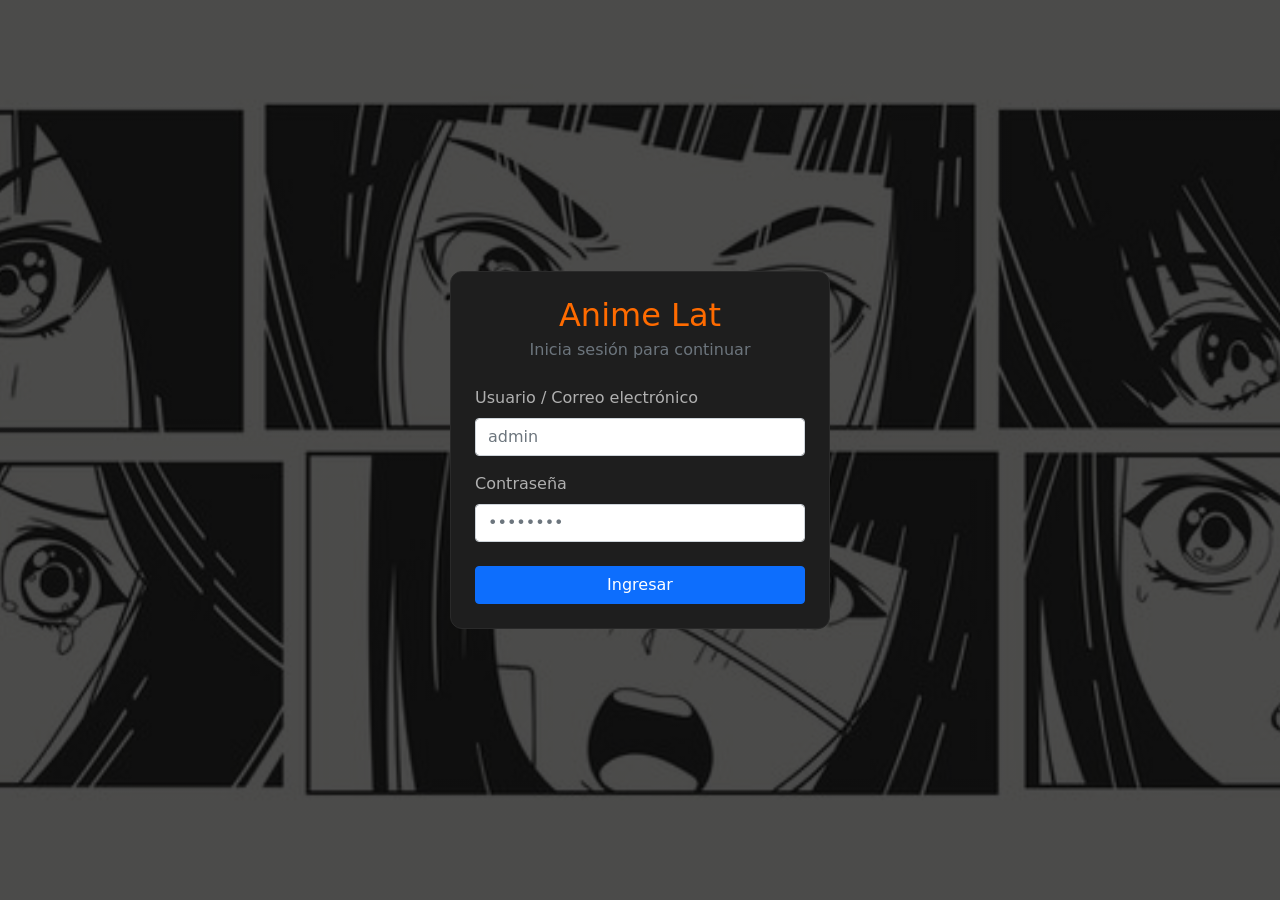
<file: index.html>
<!-- DATOS: 
Nombre: Ortega Plaza Diego
Cuatrimestre:6to
Carrera :Ing. Desarrollo de Software
Matricula: 2403230009
-->
<!DOCTYPE html>
<html lang="en">
<head>
    <meta charset="UTF-8">
    <meta name="viewport" content="width=device-width, initial-scale=1.0">
    <title>AnimeLat</title>
    <link rel="stylesheet" href="/bootstrap/css/bootstrap.min.css">
    <link rel="stylesheet" href="style.css">
</head>

<body>

    <!-- DIV: LOGIN-->
    <div id="loginContainer" style="display: block;">
        <div class="login-wrapper d-flex align-items-center justify-content-center">
            <div class="card login-card p-4">
                <h2 class="text-center mb-1">Anime Lat</h2>
                <p class="text-center text-secondary mb-4">Inicia sesión para continuar</p>

                <form id="formLogin" novalidate>
                    <div class="mb-3">
                        <label for="usuario" class="form-label">Usuario / Correo electrónico</label>
                        <input type="text" class="form-control" id="usuario" placeholder="admin">
                    </div>

                    <div class="mb-3">
                        <label for="contrasenia" class="form-label">Contraseña</label>
                        <input type="password" class="form-control" id="contrasenia" placeholder="••••••••">
                    </div>

                    <!-- Mensaje de error -->
                    <div id="loginError" class="alert alert-danger d-none" role="alert"></div>

                    <button type="submit" class="btn btn-primary w-100 mt-2">Ingresar</button>
                </form>
            </div>
        </div>
    </div>

    <!-- Modal para alertas de validacion -->
    <div class="modal fade" id="modalAlerta" tabindex="-1" aria-labelledby="modalAlertaLabel" aria-hidden="true">
        <div class="modal-dialog">
            <div class="modal-content">
                <div class="modal-header bg-warning-subtle">
                    <h5 class="modal-title text-warning-emphasis text-danger" id="modalAlertaLabel" >
                        Campos incompletos
                    </h5>
                    <button type="button" class="btn-close" data-bs-dismiss="modal" aria-label="Cerrar"></button>
                </div>
                <div class="modal-body">
                    <div class="alert alert-warning mb-0" id="modalAlertaBody" role="alert">
                    </div>
                </div>
                <div class="modal-footer">
                    <button type="button" class="btn btn-primary" data-bs-dismiss="modal">Entendido</button>
                </div>
            </div>
        </div>
    </div>

    <div id="appContainer" style="display: none;">

    <nav class="navbar navbar-expand-lg navbar-dark">
        <div class="container-fluid">

            <a class="navbar-brand" href="index.html">Anime Lat</a>

            <form id="formBusqueda" class="d-flex mx-auto" role="search">
                <input
                    id="busqueda"
                    class="form-control me-2"
                    type="search"
                    placeholder="Buscar..."
                >
                <button class="btn btn-outline-primary" type="submit">Buscar</button>
            </form>

            <!-- Boton hamburguesa -->
            <button
                class="navbar-toggler"
                type="button"
                data-bs-toggle="collapse"
                data-bs-target="#menu"
                aria-controls="menu"
                aria-expanded="false"
            >
                <span class="navbar-toggler-icon"></span>
            </button>

            <!-- Links de navegacion -->
            <div class="collapse navbar-collapse flex-grow-0" id="menu">
                <ul class="navbar-nav align-items-lg-center">
                    <li class="nav-item"><a class="nav-link" href="/index.html">Inicio</a></li>
                    <li class="nav-item"><a class="nav-link" href="/index.html">Catálogo</a></li>
                    <li class="nav-item"><a class="nav-link" href="#">Perfil</a></li>
                    <li class="nav-item">
                        <button id="btnLogout" class="btn btn-outline-light btn-sm ms-lg-3">Cerrar Sesión</button>
                    </li>
                </ul>
            </div>

        </div>
    </nav>


    <section class="hero bg-primary text-white text-center p-5">
        <div class="container">
            <h1>Página para los aficionados al anime.</h1>
            <p>Catálogo completo.</p>
            <button class="btn btn-light">Ver Más</button>
        </div>
    </section>


    <main class="container my-5">
        <div class="row">
            <section class="col-12">

                <h2 class="mb-4">Animes destacados</h2>

                <!-- Grid de las tarjetas: se genera dinámicamente vía fetch() en script.js -->
                <div class="row g-4" id="contenedorAnimes">
                    <!-- Aquí se inyectan las tarjetas con innerHTML -->
                </div>

            </section>
        </div>
    </main>


    <footer class="bg-dark text-white text-center p-4">
        <p class="mb-0">© 2026 Anime Lat</p>
    </footer>

    </div>

    <script src="/bootstrap/js/bootstrap.bundle.min.js"></script>
    <script src="script.js"></script>

</body>
</html>
</file>
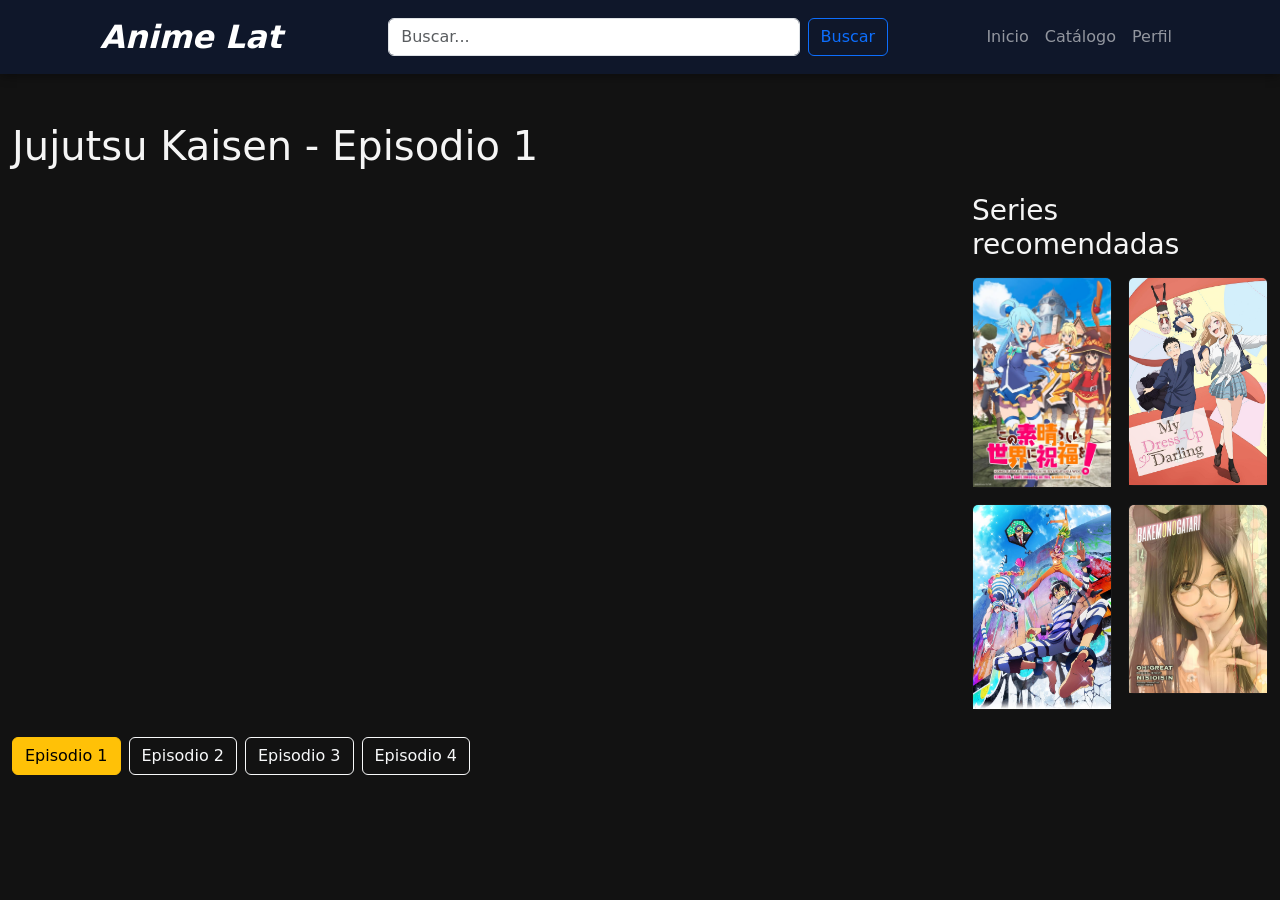
<file: Paginashtml/Jjk.html>
<!DOCTYPE html>
<html lang="en">
<head>
    <meta charset="UTF-8">
    <meta name="viewport" content="width=device-width, initial-scale=1.0">
    <title>AnimeLat</title>
    <link href="https://cdn.jsdelivr.net/npm/bootstrap@5.3.8/dist/css/bootstrap.min.css" rel="stylesheet">
    <link rel="stylesheet" href="/style.css">
</head>

<body>

    <nav class="navbar navbar-expand-lg navbar-dark">
        <div class="container-fluid">

            <a class="navbar-brand" href="/index.html">Anime Lat</a>

            <form id="formBusqueda" class="d-flex mx-auto" role="search">
                <input
                    id="busqueda"
                    class="form-control me-2"
                    type="search"
                    placeholder="Buscar..."
                >
                <button class="btn btn-outline-primary" type="submit">Buscar</button>
            </form>

            <!-- Botón hamburguesa (para pantallas pequeñas o cuando haga pequeña la pagina)-->
            <button
                class="navbar-toggler"
                type="button"
                data-bs-toggle="collapse"
                data-bs-target="#menu"
                aria-controls="menu"
                aria-expanded="false"
            >
                <span class="navbar-toggler-icon"></span>
            </button>

            <div class="collapse navbar-collapse flex-grow-0" id="menu">
                <ul class="navbar-nav">
                    <li class="nav-item"><a class="nav-link" href="/index.html">Inicio</a></li>
                    <li class="nav-item"><a class="nav-link" href="/index.html">Catálogo</a></li>
                    <li class="nav-item"><a class="nav-link" href="#">Perfil</a></li>
                </ul>
            </div>

        </div>
    </nav>


    <main class="container-fluid my-5">

        <h1 class="mb-4">Jujutsu Kaisen - Episodio 1</h1>

        <div class="row">

            <!-- ===== Reproductor y selector de episodios ===== -->
            <section class="col-lg-9">

                <!-- Reproductor 16:9 -->
                <div class="ratio ratio-16x9 mb-3">
                    <iframe
                        src="https://www.youtube.com/embed/t-9MGqUNFWA"
                        allowfullscreen>
                    </iframe>
                </div>

                <!-- Botones de episodios, el activo usa btn-warning, los demás btn-outline-light -->
                <div class="d-flex flex-wrap gap-2">
                    <button class="btn btn-warning">Episodio 1</button>
                    <button class="btn btn-outline-light">Episodio 2</button>
                    <button class="btn btn-outline-light">Episodio 3</button>
                    <button class="btn btn-outline-light">Episodio 4</button>
                </div>

            </section>
            <!-- ===== / Reproductor ===== -->


            <!-- ===== Sidebar: series recomendadas ===== -->
            <aside class="col-lg-3">

                <h3 class="mb-3">Series recomendadas</h3>

                <div class="row g-3">

                    <div class="col-6">
                        <div class="card">
                            <a href="Konosuba.html">
                                <img src="/img/KonoSuba.jpg" class="card-img-top" alt="Konosuba">
                            </a>
                        </div>
                    </div>

                    <div class="col-6">
                        <div class="card">
                            <a href="My_Dress-up.html">
                                <img src="/img/My Dress-Up Darling.jpg" class="card-img-top" alt="My Dress-Up Darling">
                            </a>
                        </div>
                    </div>

                    <div class="col-6">
                        <div class="card">
                            <a href="Nanbaka.html">
                                <img src="/img/Nanbaka.jpg" class="card-img-top" alt="Nanbaka">
                            </a>
                        </div>
                    </div>

                    <div class="col-6">
                        <div class="card">
                            <a href="#">
                                <img src="/img/Bakemonogatari.jpg" class="card-img-top" alt="Bakemonogatari">
                            </a>
                        </div>
                    </div>

                </div>

            </aside>
            <!-- ===== / Sidebar ===== -->

        </div>

    </main>


    <script src="https://cdn.jsdelivr.net/npm/bootstrap@5.3.8/dist/js/bootstrap.bundle.min.js"></script>

</body>
</html>
</file>
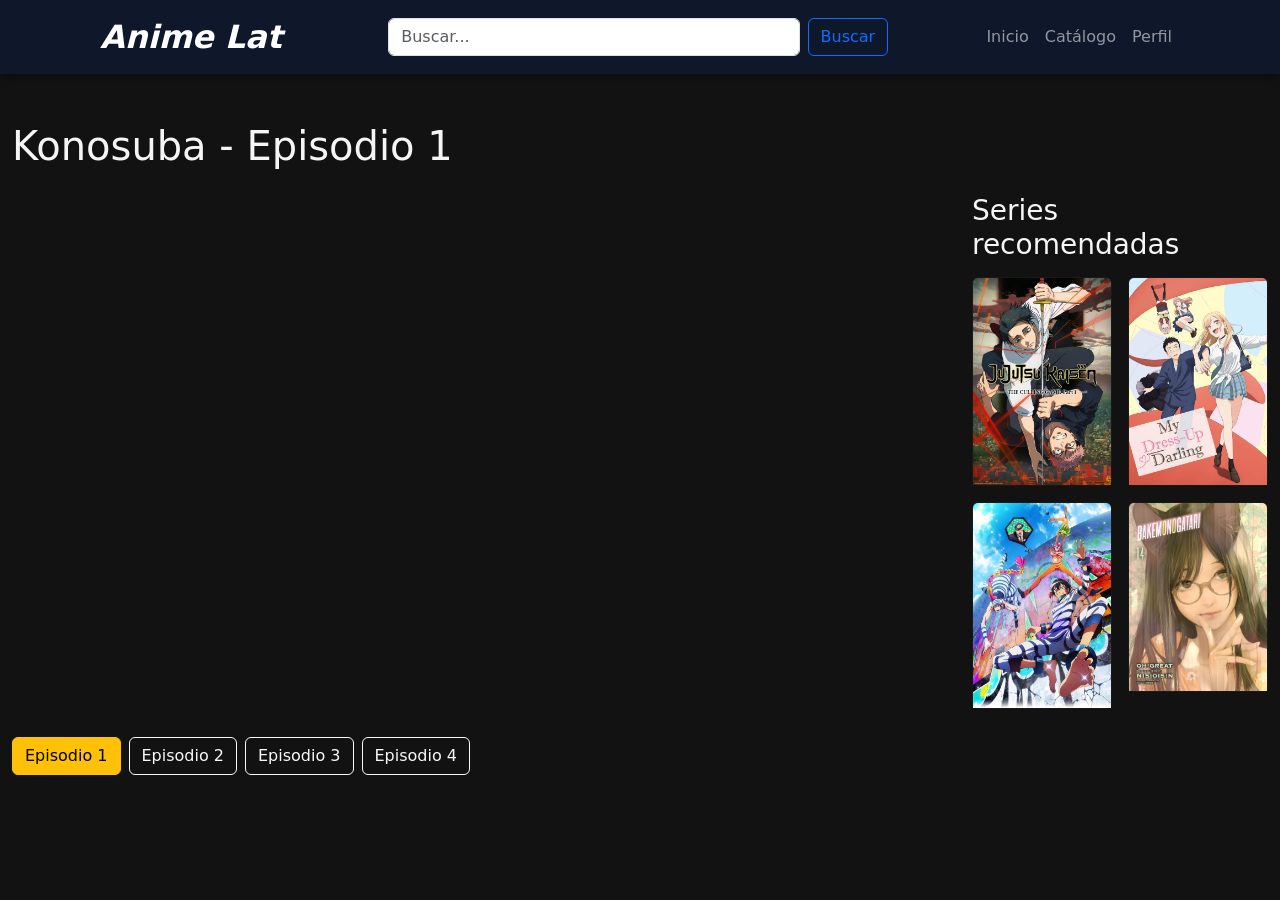
<file: Paginashtml/Konosuba.html>
<!DOCTYPE html>
<html lang="en">
<head>
    <meta charset="UTF-8">
    <meta name="viewport" content="width=device-width, initial-scale=1.0">
    <title>AnimeLat</title>
    <link href="https://cdn.jsdelivr.net/npm/bootstrap@5.3.8/dist/css/bootstrap.min.css" rel="stylesheet">
    <link rel="stylesheet" href="/style.css">
</head>

<body>

    <nav class="navbar navbar-expand-lg navbar-dark">
        <div class="container-fluid">

            <a class="navbar-brand" href="/index.html">Anime Lat</a>

            <form id="formBusqueda" class="d-flex mx-auto" role="search">
                <input
                    id="busqueda"
                    class="form-control me-2"
                    type="search"
                    placeholder="Buscar..."
                >
                <button class="btn btn-outline-primary" type="submit">Buscar</button>
            </form>

            <!-- Botón hamburguesa (para pantallas pequeñas o cuando haga pequeña la pagina)-->
            <button
                class="navbar-toggler"
                type="button"
                data-bs-toggle="collapse"
                data-bs-target="#menu"
                aria-controls="menu"
                aria-expanded="false"
            >
                <span class="navbar-toggler-icon"></span>
            </button>

            <div class="collapse navbar-collapse flex-grow-0" id="menu">
                <ul class="navbar-nav">
                    <li class="nav-item"><a class="nav-link" href="/index.html">Inicio</a></li>
                    <li class="nav-item"><a class="nav-link" href="/index.html">Catálogo</a></li>
                    <li class="nav-item"><a class="nav-link" href="#">Perfil</a></li>
                </ul>
            </div>

        </div>
    </nav>


    <main class="container-fluid my-5">

        <h1 class="mb-4">Konosuba - Episodio 1</h1>

        <div class="row">

            <!-- ===== Reproductor y selector de episodios ===== -->
            <section class="col-lg-9">

                <!-- Reproductor 16:9 -->
                <div class="ratio ratio-16x9 mb-3">
                    <iframe
                        src="https://www.youtube.com/embed/46owUpi6LTs"
                        allowfullscreen>
                    </iframe>
                </div>

                <!-- Botones de episodios, el activo usa btn-warning, los demás btn-outline-light -->
                <div class="d-flex flex-wrap gap-2">
                    <button class="btn btn-warning">Episodio 1</button>
                    <button class="btn btn-outline-light">Episodio 2</button>
                    <button class="btn btn-outline-light">Episodio 3</button>
                    <button class="btn btn-outline-light">Episodio 4</button>
                </div>

            </section>
            <!-- ===== / Reproductor ===== -->


            <!-- ===== Sidebar: series recomendadas ===== -->
            <aside class="col-lg-3">

                <h3 class="mb-3">Series recomendadas</h3>

                <div class="row g-3">

                    <div class="col-6">
                        <div class="card">
                            <a href="Jjk.html">
                                <img src="/img/JJK.jpg" class="card-img-top" alt="Jujutsu Kaisen">
                            </a>
                        </div>
                    </div>

                    <div class="col-6">
                        <div class="card">
                            <a href="My_Dress-up.html">
                                <img src="/img/My Dress-Up Darling.jpg" class="card-img-top" alt="My Dress-Up Darling">
                            </a>
                        </div>
                    </div>

                    <div class="col-6">
                        <div class="card">
                            <a href="Nanbaka.html">
                                <img src="/img/Nanbaka.jpg" class="card-img-top" alt="Nanbaka">
                            </a>
                        </div>
                    </div>

                    <div class="col-6">
                        <div class="card">
                            <a href="#">
                                <img src="/img/Bakemonogatari.jpg" class="card-img-top" alt="Bakemonogatari">
                            </a>
                        </div>
                    </div>

                </div>

            </aside>
            <!-- ===== / Sidebar ===== -->

        </div>

    </main>


    <script src="https://cdn.jsdelivr.net/npm/bootstrap@5.3.8/dist/js/bootstrap.bundle.min.js"></script>

</body>
</html>
</file>
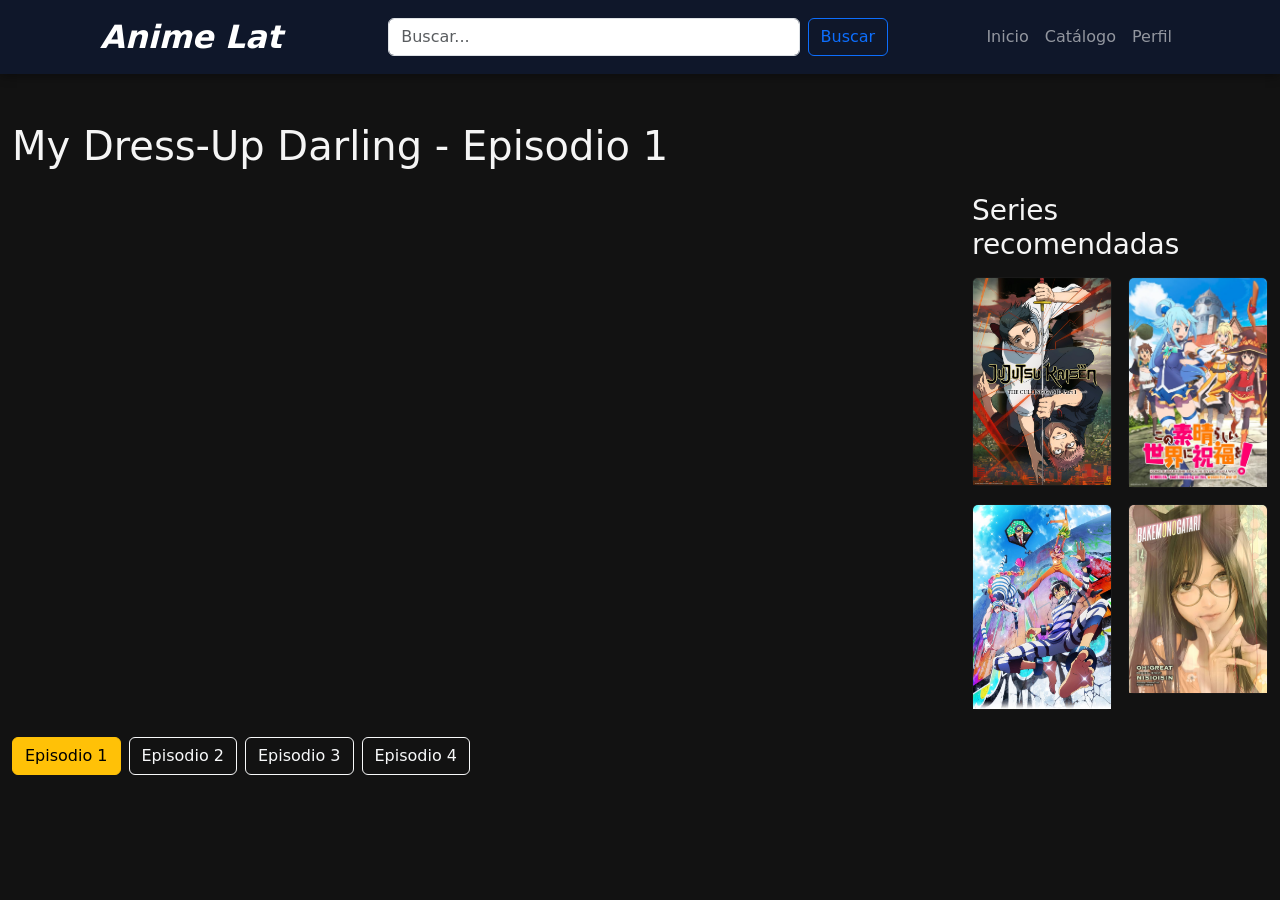
<file: Paginashtml/My_Dress-up.html>
<!DOCTYPE html>
<html lang="en">
<head>
    <meta charset="UTF-8">
    <meta name="viewport" content="width=device-width, initial-scale=1.0">
    <title>AnimeLat</title>
    <link href="https://cdn.jsdelivr.net/npm/bootstrap@5.3.8/dist/css/bootstrap.min.css" rel="stylesheet">
    <link rel="stylesheet" href="/style.css">
</head>

<body>

    <nav class="navbar navbar-expand-lg navbar-dark">
        <div class="container-fluid">

            <a class="navbar-brand" href="/index.html">Anime Lat</a>

            <form id="formBusqueda" class="d-flex mx-auto" role="search">
                <input
                    id="busqueda"
                    class="form-control me-2"
                    type="search"
                    placeholder="Buscar..."
                >
                <button class="btn btn-outline-primary" type="submit">Buscar</button>
            </form>

            <!-- Botón hamburguesa (para pantallas pequeñas o cuando haga pequeña la pagina)-->
            <button
                class="navbar-toggler"
                type="button"
                data-bs-toggle="collapse"
                data-bs-target="#menu"
                aria-controls="menu"
                aria-expanded="false"
            >
                <span class="navbar-toggler-icon"></span>
            </button>

            <div class="collapse navbar-collapse flex-grow-0" id="menu">
                <ul class="navbar-nav">
                    <li class="nav-item"><a class="nav-link" href="/index.html">Inicio</a></li>
                    <li class="nav-item"><a class="nav-link" href="/index.html">Catálogo</a></li>
                    <li class="nav-item"><a class="nav-link" href="#">Perfil</a></li>
                </ul>
            </div>

        </div>
    </nav>


    <main class="container-fluid my-5">

        <h1 class="mb-4">My Dress-Up Darling - Episodio 1</h1>

        <div class="row">

            <!-- ===== Reproductor y selector de episodios ===== -->
            <section class="col-lg-9">

                <!-- Reproductor 16:9 -->
                <div class="ratio ratio-16x9 mb-3">
                    <iframe
                        src="https://www.youtube.com/embed/9b3_Uv0cxm0?start=0"
                        allowfullscreen>
                    </iframe>
                </div>

                <!-- Botones de episodios, el activo usa btn-warning, los demás btn-outline-light -->
                <div class="d-flex flex-wrap gap-2">
                    <button class="btn btn-warning">Episodio 1</button>
                    <button class="btn btn-outline-light">Episodio 2</button>
                    <button class="btn btn-outline-light">Episodio 3</button>
                    <button class="btn btn-outline-light">Episodio 4</button>
                </div>

            </section>
            <!-- ===== / Reproductor ===== -->


            <!-- ===== Sidebar: series recomendadas ===== -->
            <aside class="col-lg-3">

                <h3 class="mb-3">Series recomendadas</h3>

                <div class="row g-3">

                    <div class="col-6">
                        <div class="card">
                            <a href="Jjk.html">
                                <img src="/img/JJK.jpg" class="card-img-top" alt="Jujutsu Kaisen">
                            </a>
                        </div>
                    </div>

                    <div class="col-6">
                        <div class="card">
                            <a href="Konosuba.html">
                                <img src="/img/KonoSuba.jpg" class="card-img-top" alt="Konosuba">
                            </a>
                        </div>
                    </div>

                    <div class="col-6">
                        <div class="card">
                            <a href="Nanbaka.html">
                                <img src="/img/Nanbaka.jpg" class="card-img-top" alt="Nanbaka">
                            </a>
                        </div>
                    </div>

                    <div class="col-6">
                        <div class="card">
                            <a href="#">
                                <img src="/img/Bakemonogatari.jpg" class="card-img-top" alt="Bakemonogatari">
                            </a>
                        </div>
                    </div>

                </div>

            </aside>
            <!-- ===== / Sidebar ===== -->

        </div>

    </main>


    <script src="https://cdn.jsdelivr.net/npm/bootstrap@5.3.8/dist/js/bootstrap.bundle.min.js"></script>

</body>
</html>
</file>
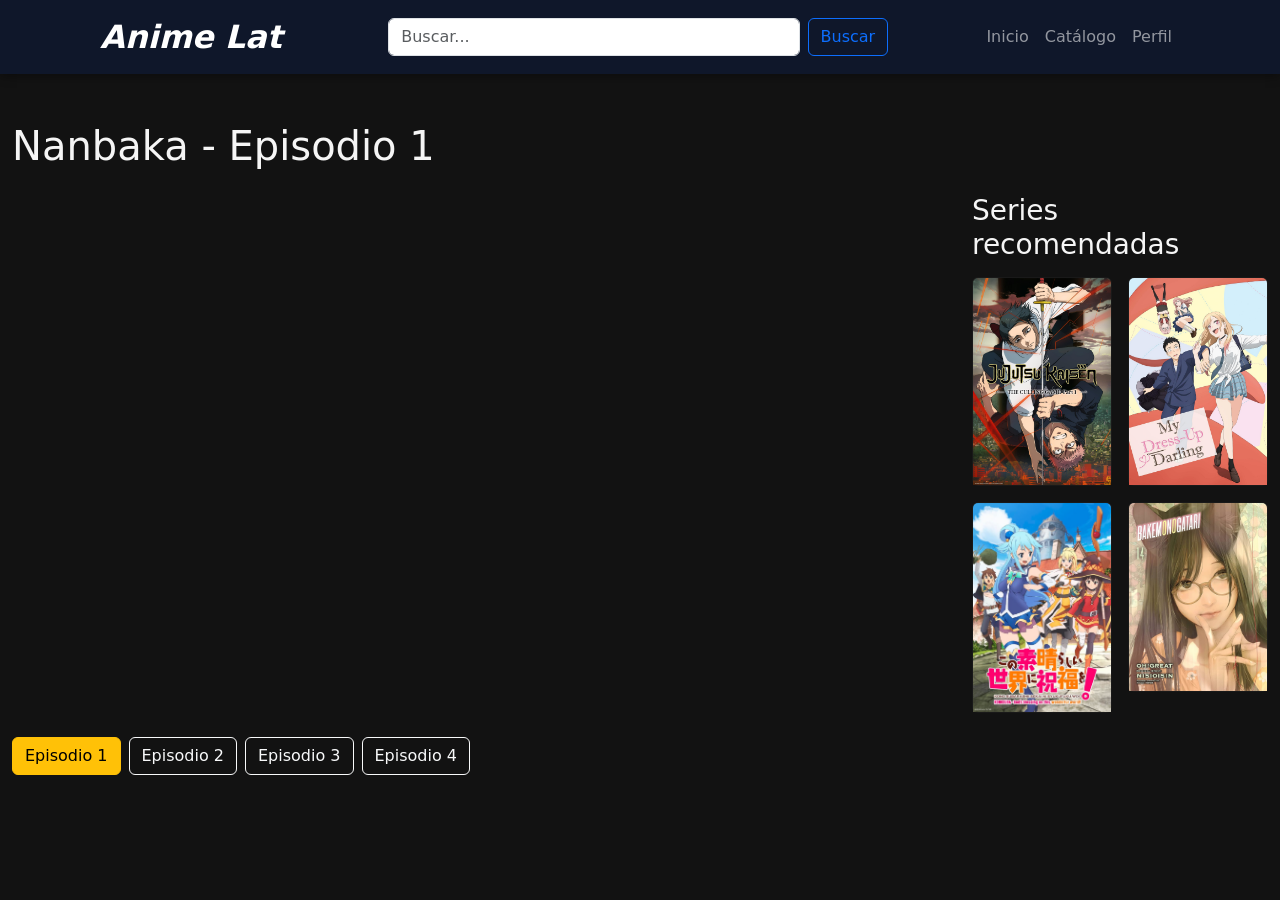
<file: Paginashtml/Nanbaka.html>
<!DOCTYPE html>
<html lang="en">
<head>
    <meta charset="UTF-8">
    <meta name="viewport" content="width=device-width, initial-scale=1.0">
    <title>AnimeLat</title>
    <link href="https://cdn.jsdelivr.net/npm/bootstrap@5.3.8/dist/css/bootstrap.min.css" rel="stylesheet">
    <link rel="stylesheet" href="/style.css">
</head>

<body>

    <nav class="navbar navbar-expand-lg navbar-dark">
        <div class="container-fluid">

            <a class="navbar-brand" href="/index.html">Anime Lat</a>

            <form id="formBusqueda" class="d-flex mx-auto" role="search">
                <input
                    id="busqueda"
                    class="form-control me-2"
                    type="search"
                    placeholder="Buscar..."
                >
                <button class="btn btn-outline-primary" type="submit">Buscar</button>
            </form>

            <!-- Botón hamburguesa (para pantallas pequeñas o cuando haga pequeña la pagina)-->
            <button
                class="navbar-toggler"
                type="button"
                data-bs-toggle="collapse"
                data-bs-target="#menu"
                aria-controls="menu"
                aria-expanded="false"
            >
                <span class="navbar-toggler-icon"></span>
            </button>

            <div class="collapse navbar-collapse flex-grow-0" id="menu">
                <ul class="navbar-nav">
                    <li class="nav-item"><a class="nav-link" href="/index.html">Inicio</a></li>
                    <li class="nav-item"><a class="nav-link" href="/index.html">Catálogo</a></li>
                    <li class="nav-item"><a class="nav-link" href="#">Perfil</a></li>
                </ul>
            </div>

        </div>
    </nav>


    <main class="container-fluid my-5">

        <h1 class="mb-4">Nanbaka - Episodio 1</h1>

        <div class="row">

            <!-- ===== Reproductor y selector de episodios ===== -->
            <section class="col-lg-9">

                <!-- Reproductor 16:9 -->
                <div class="ratio ratio-16x9 mb-3">
                    <iframe
                        src="https://www.youtube.com/embed/lC88bhrezRI"
                        allowfullscreen>
                    </iframe>
                </div>

                <!-- Botones de episodios, el activo usa btn-warning, los demás btn-outline-light -->
                <div class="d-flex flex-wrap gap-2">
                    <button class="btn btn-warning">Episodio 1</button>
                    <button class="btn btn-outline-light">Episodio 2</button>
                    <button class="btn btn-outline-light">Episodio 3</button>
                    <button class="btn btn-outline-light">Episodio 4</button>
                </div>

            </section>
            <!-- ===== / Reproductor ===== -->


            <!-- ===== Sidebar: series recomendadas ===== -->
            <aside class="col-lg-3">

                <h3 class="mb-3">Series recomendadas</h3>

                <div class="row g-3">

                    <div class="col-6">
                        <div class="card">
                            <a href="Jjk.html">
                                <img src="/img/JJK.jpg" class="card-img-top" alt="Jujutsu Kaisen">
                            </a>
                        </div>
                    </div>

                    <div class="col-6">
                        <div class="card">
                            <a href="My_Dress-up.html">
                                <img src="/img/My Dress-Up Darling.jpg" class="card-img-top" alt="My Dress-Up Darling">
                            </a>
                        </div>
                    </div>

                    <div class="col-6">
                        <div class="card">
                            <a href="Konosuba.html">
                                <img src="/img/KonoSuba.jpg" class="card-img-top" alt="Konosuba">
                            </a>
                        </div>
                    </div>

                    <div class="col-6">
                        <div class="card">
                            <a href="#">
                                <img src="/img/Bakemonogatari.jpg" class="card-img-top" alt="Bakemonogatari">
                            </a>
                        </div>
                    </div>

                </div>

            </aside>
            <!-- ===== / Sidebar ===== -->

        </div>

    </main>


    <script src="https://cdn.jsdelivr.net/npm/bootstrap@5.3.8/dist/js/bootstrap.bundle.min.js"></script>

</body>
</html>
</file>
<file: style.css>
* {
    margin: 0;
    padding: 0;
    box-sizing: border-box;
}

body{
    background-color: #121212;
    color: #F5F5F5;
}

.hero h1{
    color: #FFFFFF;
}

main h2{
    color: #FF6B00;
}

.navbar{
    background-color: #0F172A;
    box-shadow: 0 2px 10px rgba(0,0,0,0.4);
}

.navbar-brand{
    font-style: italic;
    font-size: 2rem;
    font-weight: bold;
}

.card{
    background-color: #1F2937;
}

.hero{
    background-image:
        linear-gradient(
            rgba(0,0,0,0.6),
            rgba(0,0,0,0.6)
        ),
        url("img/banner.jpg");

    background-size: cover;
    background-position: center;
}

.card{
    background-color: #1E1E1E;
}

.card-title{
    color: #F5F5F5;
}

.card-text{
    color: #B0B0B0;
}

.collapse{
    color: #B0B0B0;
}

.navbar{
    background-color: #0F172A;
}

#formBusqueda{
    width: 500px;
}

#busqueda{
    width: 100%;
}

.navbar .container-fluid{
    padding-left: 100px;
    padding-right: 100px;
}

/* Estilo para el Login */

#loginContainer{
    min-height: 100vh;
}

.login-wrapper{
    min-height: 100vh;
    background-image:
        linear-gradient(
            rgba(0,0,0,0.7),
            rgba(0,0,0,0.7)
        ),
        url("img/Banner.jpg");
    background-size: cover;
    background-position: center;
    padding: 1rem;
}

.login-card{
    background-color: #1E1E1E;
    width: 100%;
    max-width: 380px;
    border: 1px solid #2A2A2A;
    border-radius: 12px;
}

.login-card h2{
    color: #FF6B00;
}

.login-card .form-label{
    color: #B0B0B0;
}
</file>
